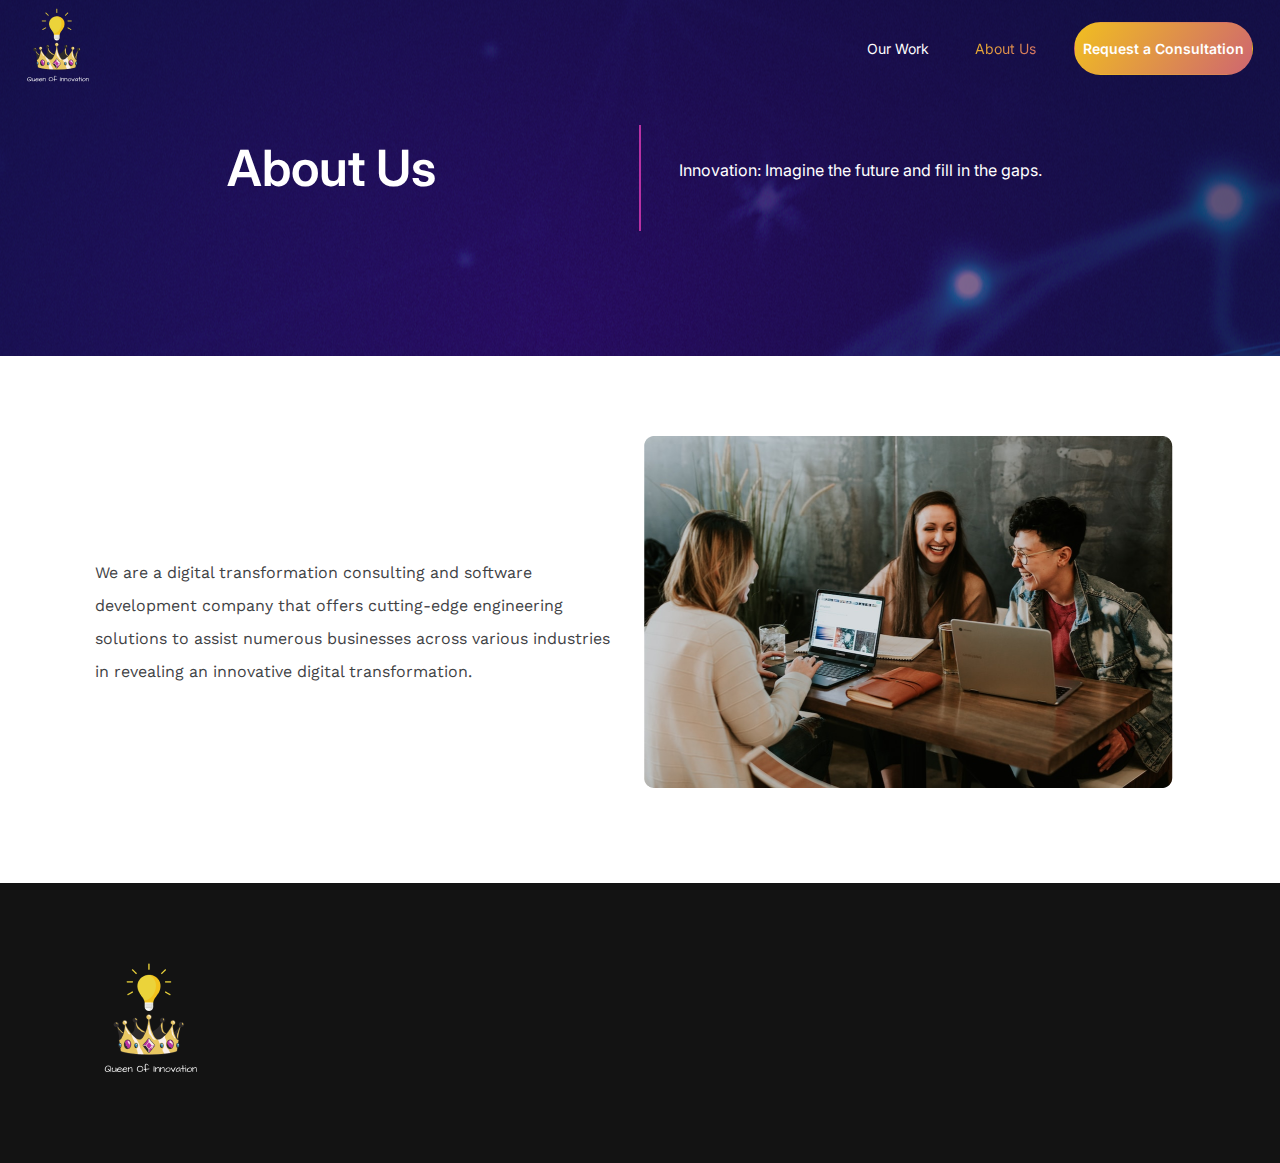
<file: about-us.html>
<!DOCTYPE html>
<html lang="en">
<head>
    <meta charset="UTF-8">
    <meta http-equiv="X-UA-Compatible" content="IE=edge">
    <meta name="viewport" content="width=device-width, initial-scale=1.0">
    <title>About Us - Queen of innovation</title>

    <meta property="og:type" content="website">
    <meta property="og:title" content="About Us - Queen of innovation">
    <meta property="og:description" content="Amet ullamcorper viverra nulla commodo risus, turpis feugiat tristique. Ut pulvinar ipsum nec non viverra turpi. Are you a hospitality professional looking for your next opportunity? As a largest and only national hospitality.">
    <meta property="og:image" content="assets/images/logo.png">
    
    
    
    <link rel="shortcut icon" type="image/x-icon" href="assets/images/logo.png">
    <!-- Place favicon.ico in the root directory -->

    <!-- CSS here -->
    <link rel="stylesheet" href="assets/css/bootstrap.min.css">
    <link rel="stylesheet" href="assets/css/font-awesome.min.css">
    <link rel="stylesheet" href="assets/css/owl.carousel.min.css">
    <link rel="stylesheet" href="assets/css/owl.theme.default.min.css">

    <!-- Theme CSS -->
    <link rel="stylesheet" href="assets/css/style.css">

</head>
<body>
    <!-- Header -->
    <header class="site-header">
        <nav class="navbar navbar-expand-sm p-0">
            <div class="container-fluid">
                <a class="navbar-brand" href="index2.html">
                    <img src="assets/images/logo.png" class="img-fluid" alt="Logo">
                </a>
                <button class="navbar-toggler d-lg-none" type="button" data-bs-toggle="collapse" data-bs-target="#collapsibleNavId" aria-controls="collapsibleNavId"
                    aria-expanded="false" aria-label="Toggle navigation">
                    <span class="navbar-toggler-icon"></span>
                </button>
                <div class="collapse navbar-collapse justify-content-end" id="collapsibleNavId">
                    <ul class="navbar-nav align-items-center">
                        <li class="nav-item">
                            <a class="nav-link" href="our-work.html">Our Work</a>
                        </li>
                        <li class="nav-item">
                            <a class="nav-link active" href="about-us.html">About Us</a>
                        </li>
                        
                        <li class="nav-item">
                            <a class="nav-link btn btn-theme1" href="request-consultation.html">Request a Consultation</a>
                        </li>
                    </ul>
                </div>
            </div>
        </nav>
    </header>
    <!-- / Header -->

    
    <!-- Hero -->
    <section class="hero pb-sm-75">
        <div class="container">
            <div class="row justify-content-center align-items-center g-2">
                <div class="col">
                    <div class="hero-heading">
                        <h1 class="mpg">About Us</h1>
                    </div>
                </div>
                <div class="col-12 col-md-1"><div class="divider-1"></div></div>
                <div class="col">
                    <div class="hero-content">
                        <p>Innovation: Imagine the future and fill in the gaps.</p>
                    </div>
                </div>
            </div>
            
        </div>
    </section>
    <!-- / Hero -->



    <section class="section-4">
        <div class="container">
            <div class="row justify-content-center align-items-center g-2">
                
                <div class="col-12 col-sm-6 order-md-1">
                    <div class="service-img">
                        <img src="assets/images/about-img.png" alt="image" class="img-fluid" >
                    </div>
                </div>
                <div class="col-12 col-sm-6">
                    <div class="content-al">
                        <div class="content-al-inner">
                            <p>
                                We are a digital transformation consulting and software development company that offers cutting-edge engineering solutions to assist numerous businesses across various industries in revealing an innovative digital transformation.
                            </p>
                        </div>
                    </div>
                </div>
            </div>
        </div>
    </section>



    <!-- Footer -->
    <footer class="site-footer">
        <div class="container">
                <div class="row medium-gap">
                    <div class="col-xl-3 col-sm-6">
                        <div class="footer-widget wow fadeInUp delay-0-2s animated" style="visibility: visible; animation-name: fadeInUp;">
                            <div class="footer-logo mb-30">
                                <a href="index2.html"><img src="assets/images/footer-logo.png" alt="Footer Logo"></a>
                            </div>
                        </div>
                    </div>
                </div>
        </div>

    </footer>

    <!-- / Footer -->
    
    <script src="assets/js/jquery-3.6.4.min.js"></script>
    <script src="assets/js/bootstrap.min.js"></script>
    <script src="assets/js/owl.carousel.min.js"></script>
    <script src="assets/js/script.js"></script>
</body>
</html>
</file>
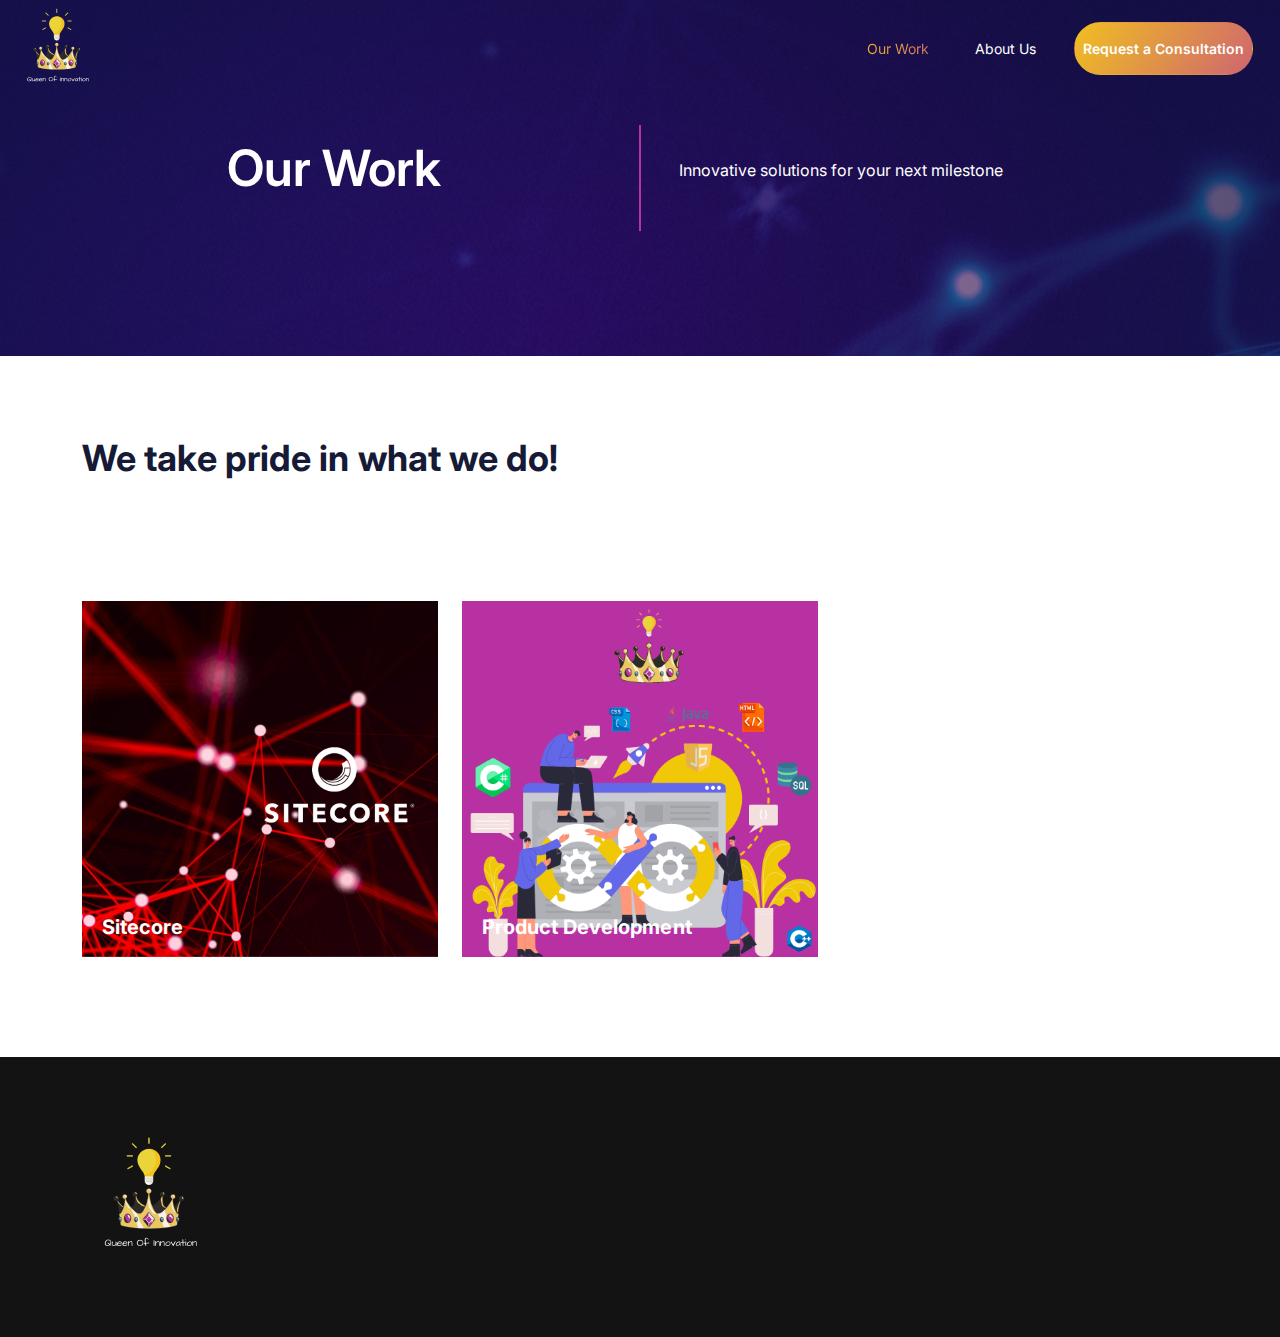
<file: our-work.html>
<!DOCTYPE html>
<html lang="en">
<head>
    <meta charset="UTF-8">
    <meta http-equiv="X-UA-Compatible" content="IE=edge">
    <meta name="viewport" content="width=device-width, initial-scale=1.0">
    <title>Our Work - Queen of innovation</title>

    <meta property="og:type" content="website">
    <meta property="og:title" content="Our Work - Queen of innovation">
    <meta property="og:description" content="Innovative solutions for your next milestone">
    <meta property="og:image" content="assets/images/logo.png">
    
    
    
    <link rel="shortcut icon" type="image/x-icon" href="assets/images/logo.png">
    <!-- Place favicon.ico in the root directory -->

    <!-- CSS here -->
    <link rel="stylesheet" href="assets/css/bootstrap.min.css">
    <link rel="stylesheet" href="assets/css/font-awesome.min.css">
    <link rel="stylesheet" href="assets/css/owl.carousel.min.css">
    <link rel="stylesheet" href="assets/css/owl.theme.default.min.css">

    <!-- Theme CSS -->
    <link rel="stylesheet" href="assets/css/style.css">

</head>
<body>
    <!-- Header -->
    <header class="site-header">
        <nav class="navbar navbar-expand-sm p-0">
            <div class="container-fluid">
                <a class="navbar-brand" href="index2.html">
                    <img src="assets/images/logo.png" class="img-fluid" alt="Logo">
                </a>
                <button class="navbar-toggler d-lg-none" type="button" data-bs-toggle="collapse" data-bs-target="#collapsibleNavId" aria-controls="collapsibleNavId"
                    aria-expanded="false" aria-label="Toggle navigation">
                    <span class="navbar-toggler-icon"></span>
                </button>
                <div class="collapse navbar-collapse justify-content-end" id="collapsibleNavId">
                    <ul class="navbar-nav align-items-center">

                        <li class="nav-item">
                            <a class="nav-link active" href="our-work.html">Our Work</a>
                        </li>
                        <li class="nav-item">
                            <a class="nav-link" href="about-us.html">About Us</a>
                        </li>

                        
                        <li class="nav-item">
                            <a class="nav-link btn btn-theme1" href="request-consultation.html">Request a Consultation</a>
                        </li>
                    </ul>
                </div>
            </div>
        </nav>
    </header>
    <!-- / Header -->

    
    <!-- Hero -->
    <section class="hero pb-sm-75">
        <div class="container">
            <div class="row justify-content-center align-items-center g-2">
                <div class="col">
                    <div class="hero-heading">
                        <h1 class="mpg">Our Work</h1>
                        <!-- <a href="#!" class="btn btn-theme d-none d-md-inline">Call to Action</a> -->
                    </div>
                </div>
                <div class="col-12 col-md-1"><div class="divider-1"></div></div>
                <div class="col">
                    <div class="hero-content">
                        <p>Innovative solutions for your next milestone</p>
                    </div>
                </div>

            </div>
            
        </div>
    </section>
    <!-- / Hero -->



    <section class="section-4">
        <div class="container">
            <div class="row align-items-center g-2">
                <div class="col-12">
                    <div class="section-title2">
                        <h3>We take pride in what we do!</h3>
                        <p>
                        </p>
                    </div>
                </div>
            </div>
            <div class="row mt-105">
                <div class="col-12 col-md-6 col-lg-4">
                    <div class="work-item">
                        <div class="inner-box">
                            <img alt="" src="assets/images/square-sitecore-blog.png" />

                            <div class="overlay">
                                <div class="content">
                                    <h6>Sitecore</h6>
                                    <p>
                                       Witness Sitecore's strength. Queen of Innovation has collaborated with numerous Sitecore clients across a variety of sectors, including travel and healthcare.Site migrations, website redesigns, the architecture of current Sitecore solutions, and the development of new features for the Sitecore system are all part of the Sitecore work in which Queen of Innovation has been involved in.
                                    </p>
                                </div>
                            </div>
                        </div>
                    </div>
                </div>
                
                <div class="col-12 col-md-6 col-lg-4">
                    <div class="work-item active tdn">
                        <div class="inner-box">
                            <img alt="" src="assets/images/work-2.png" />

                            <div class="overlay">
                                <div class="content">
                                    <h6>Product Development</h6>
                                    <p>
                                       Experience the epitome of excellence in software product development with Queen of Innovation. Our  team is proficient in a wide range of languages, including C#, Python, Java, C++, Golang, Perl, HTML, CSS, and JavaScript(Vue.js, React. js, Knockout.js). We have the expertise to deliver exceptional results.
                                    </p>
                                </div>
                            </div>
                        </div>
                    </div>
                </div>
                
                <!-- <div class="col-12 col-md-6 col-lg-4">
                    <div class="work-item">
                        <div class="inner-box">
                            <img alt="" src="assets/images/work-3.png" />

                            <div class="overlay">
                                <div class="content">
                                    <h6>Alexa Skill for Arsenal Resources</h6>
                                    <p>Experience a new era of IT support with our groundbreaking Alexa skill. Designed exclusively for Arsenal Resources, it leverages Amazon's free tier server for cost-efficiency and enhanced cybersecurity. From SQL scripts to Python automation, our solutions optimize data extraction and secure storage. 
                                    </p>
                                </div>
                            </div>
                        </div>
                    </div>
                </div> -->
                
                <!-- <div class="col-12 col-md-6 col-lg-4">
                    <div class="work-item">
                        <div class="inner-box">
                            <img alt="" src="assets/images/work-4.png" />

                            <div class="overlay">
                                <div class="content">
                                    <h6>Project Title 4</h6>
                                    <p>
                                        Mumblecore shabby chic prism four loko af readymade. Kickstarter narwhal vaporware, literally tofu chia 90's.
                                    </p>
                                    <a href="#!" class="btn btn-theme">Read More</a>
                                </div>
                            </div>
                        </div>
                    </div>
                </div> -->
<!--                 
                <div class="col-12 col-md-6 col-lg-4">
                    <div class="work-item">
                        <div class="inner-box">
                            <img alt="" src="assets/images/work-5.png" />

                            <div class="overlay">
                                <div class="content">
                                    <h6>Project Title 5</h6>
                                    <p>
                                        Mumblecore shabby chic prism four loko af readymade. Kickstarter narwhal vaporware, literally tofu chia 90's.
                                    </p>
                                    <a href="#!" class="btn btn-theme">Read More</a>
                                </div>
                            </div>
                        </div>
                    </div>
                </div> -->
                
                <!-- <div class="col-12 col-md-6 col-lg-4">
                    <div class="work-item">
                        <div class="inner-box">
                            <img alt="" src="assets/images/work-6.png" />

                            <div class="overlay">
                                <div class="content">
                                    <h6>Project Title 6</h6>
                                    <p>
                                        Mumblecore shabby chic prism four loko af readymade. Kickstarter narwhal vaporware, literally tofu chia 90's.
                                    </p>
                                    <a href="#!" class="btn btn-theme">Read More</a>
                                </div>
                            </div>
                        </div>
                    </div> -->
                </div>
            </div>
        </div>
    </section>


<!-- Testimonial -->
    <!-- Testimonial -->
    
   
    <!-- Call to Action -->
    <!-- <section class="call-to-action">
        <div class="call-to-action-inner">
            <h4>Let us help you dictum eget tempus eu.</h4>
            <p>Eu porttitor scelerisque eu commodo fermentum magnis eu.i.</p>
             <a href="#!" class="btn btn-theme">Call to Action</a>
        </div>
    </section> -->
    <!-- / Call to Action -->


    <!-- Footer -->
    <footer class="site-footer">
        <div class="container">
                <div class="row medium-gap">
                    <div class="col-xl-3 col-sm-6">
                        <div class="footer-widget wow fadeInUp delay-0-2s animated" style="visibility: visible; animation-name: fadeInUp;">
                            <div class="footer-logo mb-30">
                                <a href="index2.html"><img src="assets/images/footer-logo.png" alt="Footer Logo"></a>
                            </div>
                        </div>
                    </div>
                    
                   <!--  <div class="col-xl-9">
                        <div class="row">
                            <div class="col-md-3 col-6 col-small">
                                <div class="footer-widget widget_nav_menu wow fadeInUp delay-0-3s animated" style="visibility: visible; animation-name: fadeInUp;">
                                    <h4 class="footer-title">Section Header</h4>
                                    
                                    <ul class="list-style-two">
                                        <li><a href="#!">Gochujang banjo</a></li>
                                        <li><a href="#!">Artisan health goth</a></li>
                                        <li><a href="#!">Meditation offal pour</a></li>
                                        <li><a href="#!">Over air plant</a></li>
                                        <li><a href="#!">Meditation offal pour</a></li>
                                        <li><a href="#!">Over air plant</a></li>
                                    </ul>
                                </div>
                            </div>
                            <div class="col-md-3 col-6 col-small">
                                <div class="footer-widget widget_nav_menu wow fadeInUp delay-0-4s animated" style="visibility: visible; animation-name: fadeInUp;">
                                    <h4 class="footer-title">Section Header</h4>
                                    <ul class="list-style-two">
                                        <li><a href="#!">Gochujang banjo</a></li>
                                        <li><a href="#!">Artisan health goth</a></li>
                                        <li><a href="#!">Meditation offal pour</a></li>
                                        <li><a href="#!">Over air plant</a></li>
                                    </ul>
                                </div>
                            </div>
                            <div class="col-md-3 col-6 col-small">
                                <div class="footer-widget widget_nav_menu wow fadeInUp delay-0-5s animated" style="visibility: visible; animation-name: fadeInUp;">
                                    <h4 class="footer-title">Section Header</h4>
                                    <ul class="list-style-two">
                                        <li><a href="#!">Gochujang banjo</a></li>
                                        <li><a href="#!">Artisan health goth</a></li>
                                        <li><a href="#!">Meditation offal pour</a></li>
                                        <li><a href="#!">Over air plant</a></li>
                                    </ul>
                                </div>
                            </div>
                            <div class="col-md-3 col-6 col-small">
                                <div class="footer-widget widget_nav_menu wow fadeInUp delay-0-5s animated" style="visibility: visible; animation-name: fadeInUp;">
                                    <h4 class="footer-title">Section Header</h4>
                                    <ul class="list-style-two">
                                        <li><a href="#!">Gochujang banjo</a></li>
                                        <li><a href="#!">Artisan health goth</a></li>
                                    </ul>
                                </div>
                            </div>
                        </div>
                    </div>
                </div> -->
            </div>

           
    </footer>
     <div class="footer-bottom">
        <div class="container">
            <div class="row">
                <div class="col">
<!--                     <ul class="social-icons">
                        <li>
                            <a href="#!">
                                <i class="fab fa-facebook"></i>
                            </a>
                        </li>
                        <li>
                            <a href="#!">
                                <i class="fab fa-github"></i>
                            </a>
                        </li>
                        <li>
                            <a href="#!">
                                <i class="fab fa-linkedin"></i>
                            </a>
                        </li> -->

                    </ul>
                </div>
            </div>
        </div>
    </div>
    <!-- / Footer -->
    
    <script src="assets/js/jquery-3.6.4.min.js"></script>
    <script src="assets/js/bootstrap.min.js"></script>
    <script src="assets/js/owl.carousel.min.js"></script>
    <script src="assets/js/script.js"></script>
</body>
</html>
</file>
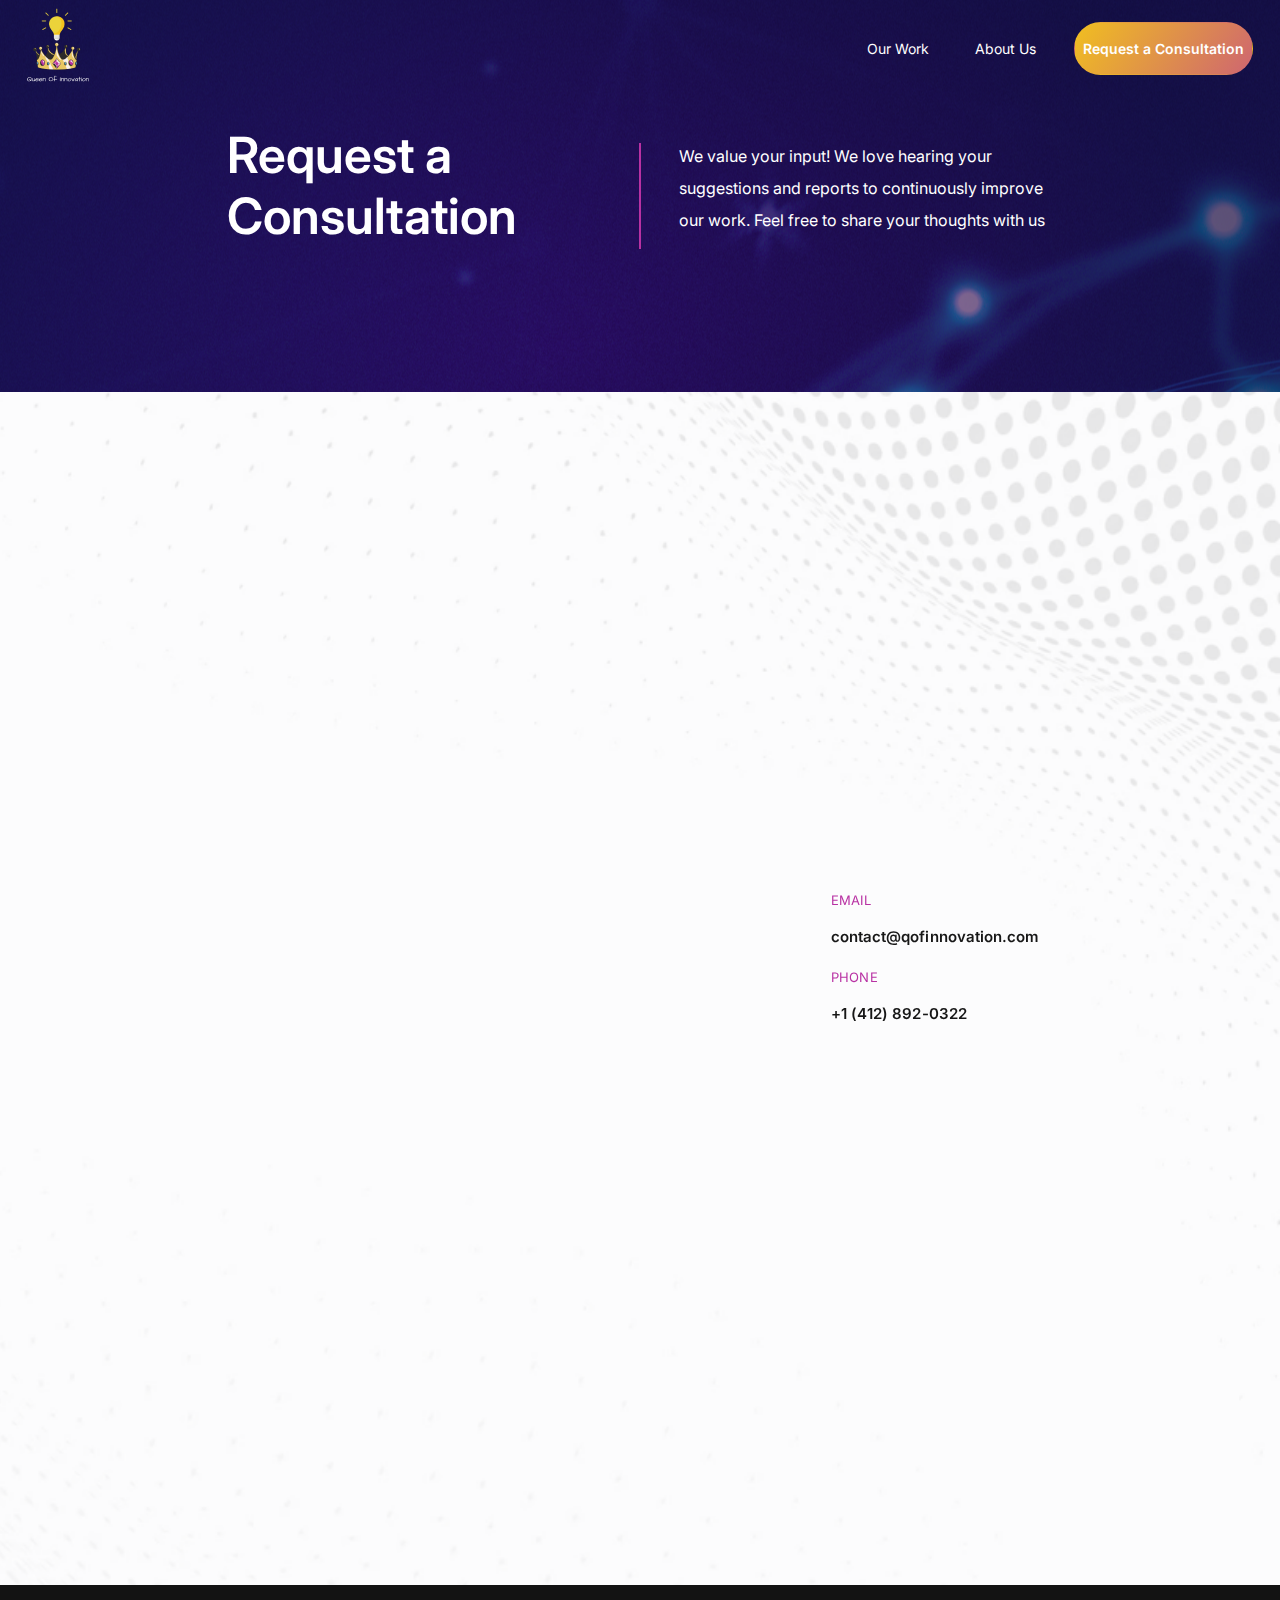
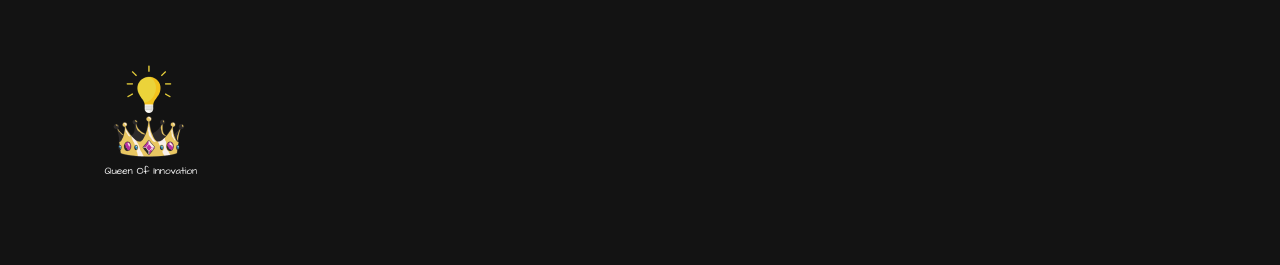
<file: request-consultation.html>
<!DOCTYPE html>
<html lang="en">
<head>
    <meta charset="UTF-8">
    <meta http-equiv="X-UA-Compatible" content="IE=edge">
    <meta name="viewport" content="width=device-width, initial-scale=1.0">
    <title>Request a Consultation - Queen of innovation</title>

    <meta property="og:type" content="website">
    <meta property="og:title" content="Request a Consultation - Queen of innovation">
    <meta property="og:description" content="Amet ullamcorper viverra nulla commodo risus, turpis feugiat tristique. Ut pulvinar ipsum nec non viverra turpi. Are you a hospitality professional looking for your next opportunity? As a largest and only national hospitality.">
    <meta property="og:image" content="assets/images/logo.png">
    
    
    
    <link rel="shortcut icon" type="image/x-icon" href="assets/images/logo.png">
    <!-- Place favicon.ico in the root directory -->

    <!-- CSS here -->
    <link rel="stylesheet" href="assets/css/bootstrap.min.css">
    <link rel="stylesheet" href="assets/css/font-awesome.min.css">
    <link rel="stylesheet" href="assets/css/owl.carousel.min.css">
    <link rel="stylesheet" href="assets/css/owl.theme.default.min.css">

    <!-- Theme CSS -->
    <link rel="stylesheet" href="assets/css/style.css">

</head>
<body>
    <!-- Header -->
    <header class="site-header">
        <nav class="navbar navbar-expand-sm p-0">
            <div class="container-fluid">
                <a class="navbar-brand" href="index2.html">
                    <img src="assets/images/logo.png" class="img-fluid" alt="Logo">
                </a>
                <button class="navbar-toggler d-lg-none" type="button" data-bs-toggle="collapse" data-bs-target="#collapsibleNavId" aria-controls="collapsibleNavId"
                    aria-expanded="false" aria-label="Toggle navigation">
                    <span class="navbar-toggler-icon"></span>
                </button>
                <div class="collapse navbar-collapse justify-content-end" id="collapsibleNavId">
                    <ul class="navbar-nav align-items-center">
                       
                        <li class="nav-item">
                            <a class="nav-link" href="our-work.html">Our Work</a>
                        </li>
                        <li class="nav-item">
                            <a class="nav-link" href="about-us.html">About Us</a>
                        </li>
                    
                        
                        <li class="nav-item">
                            <a class="nav-link btn btn-theme1" href="request-consultation.html">Request a Consultation</a>
                        </li>
                    </ul>
                </div>
            </div>
        </nav>
    </header>
    <!-- / Header -->

    
    <!-- Hero -->
    <section class="hero pb-sm-75">
        <div class="container">
            <div class="row justify-content-center align-items-center g-2">
                <div class="col">
                    <div class="hero-heading">
                        <h1 class="mpg">Request a Consultation</h1>
                    </div>
                </div>
                <div class="col-12 col-md-1"><div class="divider-1"></div></div>
                <div class="col">
                    <div class="hero-content">
                        <p>We value your input! We love hearing your suggestions and reports to continuously improve our work. Feel free to share your thoughts with us</p>
                    </div>
                </div>

            </div>
            
        </div>
    </section>
    <!-- / Hero -->



    <section class="section-3 bg-1 bg-white pb-150">
        <div class="container">
            <div class="row justify-content-center align-items-center g-2">
                
                <div class="col-12 col-md-8">
                    <div class="section-title2">

<!--                             <form method="POST" action="send.php" id="contact-form">
                                <h3>Drop us a message!</h3>
                                <p class="mb-45">
                                    We love hearing from you and we’ll get back to you as soon as possible.
                                </p>
								<div class="alert alert-info" style="display:none;" id="message"></div>
                                <div class="row g-3">
                                    <div class="col-md-6">
                                        <label for="your-name" class="form-label">Your Name</label>
                                        <input type="text" class="form-control" id="your-name" name="name" required>
                                    </div>
                                    <div class="col-md-6">
                                        <label for="your-surname" class="form-label">Your Surname</label>
                                        <input type="text" class="form-control" id="your-surname" name="surname" required>
                                    </div>
                                    <div class="col-md-6">
                                        <label for="your-email" class="form-label">Your Email</label>
                                        <input type="email" class="form-control" id="your-email" name="email" required>
                                    </div>
                                    <div class="col-md-6">
                                        <label for="your-subject" class="form-label">Your Subject</label>
                                        <input type="text" class="form-control" id="your-subject" name="subject">
                                    </div>
                                    <div class="col-12">
                                        <label for="your-message" class="form-label">Your Message</label>
                                        <textarea class="form-control" id="your-message" name="message" rows="5" required></textarea>
                                    </div>
                                    <div class="col-12">
                                        <div class="row">
                                        <div class="col-md-6">
                                            <button class="btn btn-theme" id="send">Send Message</button>
                                        </div>
                                        </div>
                                    </div>
                                </div>
                            </form> -->
                        <iframe src="https://docs.google.com/forms/d/e/1FAIpQLSfLzVnAQoz15tzSxFRZXLVyV92z7xaj5-5BVi7SrKnTz8pZSA/viewform?embedded=true" width="640" height="956" frameborder="0" marginheight="0" marginwidth="0">Loading…</iframe>
                    </div>
                </div>
                
                <div class="col-12 col-md-4">
                    <div class="contact-sidebar">
                            
                            <ul class="contact-details">
                                <li>
                                    <span>EMAIL</span>
                                    <strong>contact@qofinnovation.com</strong>
                                </li>
                                <li>
                                    <span>PHONE</span>
                                    <strong>+1 (412) 892-0322</strong>
                                </li>
                            </ul>

                        </div>
                    </div>
                </div>
            </div>
        </div>
    </section>

        <footer class="site-footer">
        <div class="container">
                <div class="row medium-gap">
                    <div class="col-xl-3 col-sm-6">
                        <div class="footer-widget wow fadeInUp delay-0-2s animated" style="visibility: visible; animation-name: fadeInUp;">
                            <div class="footer-logo mb-30">
                                <a href="index2.html"><img src="assets/images/footer-logo.png" alt="Footer Logo"></a>
                            </div>
                        </div>
                    </div>
                </div>
        </div>

    </footer>
    
    <script src="assets/js/jquery-3.6.4.min.js"></script>
    <script src="assets/js/bootstrap.min.js"></script>
    <script src="assets/js/owl.carousel.min.js"></script>
    <script src="assets/js/script.js"></script>
	
	
	<script>
		$(document).ready(function() {
		  // Listen for the submit event on the form
		  $('#contact-form').on('submit', function(event) {
			// Prevent the default form submission
			event.preventDefault();
			  
			  $("#send").html("Sending...");
			  $("#send").attr("disabled","true");

			// Get the form data
			var formData = $(this).serialize();

			// Send the form data using AJAX post request
			$.ajax({
			  url: 'send.php', // The server-side script to handle form submission
			  method: 'POST',
			  data: formData,
			  success: function(response) {
				// Handle successful response from server
				 $("#message").html('Successfully Submited').show().fadeOut(5500);
				  
				  
			  $("#send").html("Send Message");
			  $("#send").attr("disabled", false);
			  },
			  error: function(xhr, status, error) {
				// Handle errors from server
				$("#message").html('Error submitting form: ' + error).show().fadeOut(5500);
				  
				  
			  $("#send").html("Send Message");
			  $("#send").attr("disabled", false);
			  }
			});
		  });
		});

	</script>

	
	
</body>
</html>
</file>
<file: assets/css/style.css>
@import url("https://fonts.googleapis.com/css2?family=Fredoka&family=Inter&family=Source+Sans+Pro&family=Work+Sans&display=swap");

:root {
  --primary-color: #f2c21d;
  --secondary-color: #b92ea3;
  --font-1: "Fredoka";
  --font-2: "Inter";
  --font-3: "Source Sans Pro";
  --font-4: "Work Sans";
}

body {
  font-size: 14px;
  font-family: var(--font-4);
  font-style: normal;
  font-weight: 400;
  font-size: 16px;
  line-height: 24px;
}

.btn-theme {
  background: linear-gradient(
    124.03deg,
    var(--primary-color) -3.63%,
    var(--secondary-color) 162.58%
  );
  border-radius: 100px;
  color: #f2f2f2;
  padding: 17px 30px;
  font-family: var(--font-2);
  font-style: normal;
  font-weight: 600;
  font-size: 14px;
  line-height: 17px;
}

.btn-theme1 {
  background: linear-gradient(
    124.03deg,
    var(--primary-color) -3.63%,
    var(--secondary-color) 162.58%
  );
  border-radius: 100px;
  color: #f2f2f2;
  padding: 17px 30px;
  font-family: var(--font-2);
  font-style: normal;
  font-weight: 600;
  font-size: 14px;
  line-height: 17px;
}

.site-header {
  position: absolute;
  width: 100%;
}

.site-header .nav-item {
  margin-left: 15px;
  margin-right: 15px;
}

.site-header .nav-item .nav-link {
  font-family: var(--font-2);
  font-size: 14px;
  line-height: 17px;
  color: #ffffff;
}

.site-header .nav-item .nav-link.active {
  background: linear-gradient(
    124.03deg,
    var(--primary-color) -3.63%,
    var(--secondary-color) 162.58%
  );
  -webkit-background-clip: text;
  -webkit-text-fill-color: transparent;
  background-clip: text;
  text-fill-color: transparent;
}

.site-header .nav-item .nav-link.btn-theme {
  padding: 17px 30px;
}

.hero {
  background: url(../images/global-connections.png);
  background-size: cover;
  background-position: center;
  background-repeat: no-repeat;
  padding-top: 125px;
  padding-bottom: 125px;
  color: #fff;
}

@media screen and (max-width: 1300px) and (min-width: 900px) {
  .hero .container {
    max-width: 850px;
  }
}

@media screen and (max-width: 910px) and (min-width: 768px) {
  .glass-card-text {
    margin-top: 42px;
  }
}

@media screen and (min-width: 1301px) {
  .hero .container {
    max-width: 1000px;
  }
}

.hero-heading h1 {
  max-width: 371px;
  font-family: var(--font-2);
  font-weight: 600;
  font-size: 55px;
  line-height: 67px;
  letter-spacing: -0.06em;
}

.hero-heading h1.mpg {
  font-size: 50px;
  line-height: 61px;
  margin-bottom: 20px;
  letter-spacing: normal;
}

.divider-1 {
  width: 0px;
  height: 106px;
  border: 1px solid #b831a3;
  margin: auto;
}

.hero-content p {
  font-family: var(--font-2);
  font-style: normal;
  font-weight: 400;
  font-size: 16px;
  line-height: 32px;
}

.mt-30 {
  margin-top: 30px;
}

.mt-35 {
  margin-top: 35px;
}

.glass-card {
  padding: 25px;
  background: linear-gradient(
    176.81deg,
    rgba(130, 130, 130, 0.312) 12.97%,
    rgba(130, 130, 130, 0) 111.32%
  );
  border-radius: 10px;
  margin-bottom: 30px;
}

.glass-card:hover,
.glass-card.active {
  background: linear-gradient(
    132.03deg,
    rgba(184, 49, 163, 0.9) 52.69%,
    rgba(242, 194, 29, 0.9) 171.91%
  );
}

.glass-card .glass-card-inner .icon-box {
  width: 32px;
  height: 32px;
  background: #009cdd;
  border-radius: 50%;
  display: flex;
  justify-content: center;
  align-items: center;
}

.glass-card .glass-card-inner .icon-box i {
  font-weight: 300;
  font-size: 20px;
  line-height: 20px;
}

.glass-card .glass-card-inner h3 {
  font-weight: 600;
  font-size: 24px;
  line-height: 32px;
  margin-top: 8px;
  margin-bottom: 10px;
}

.glass-card .glass-card-inner p {
  margin-bottom: 20px;
}

.glass-card .btn-theme {
  padding: 10px 20px;
  font-weight: 400;
  font-size: 12px;
  line-height: 15px;
}

/* //section-card-simple */

.section-card-simple {
  padding-top: 90px;
  padding-bottom: 70px;
}

.heading-block {
  text-align: center;
}

.heading-block .heading {
  font-family: var(--font-2);
  font-weight: 700;
  font-size: 32px;
  line-height: 32px;
}

.heading-block .sub-heading {
  font-family: var(--font-2);
  font-weight: 500;
  font-size: 20px;
  line-height: 28px;
}

.card-simple {
  padding: 40px 10px;
}

.card-simple img {
  width: 100%;
  height: auto;
}

.card-simple .card-simple-inner {
  background: #fff;
  padding: 25px 10px;
  border-radius: 0px 0px 10px 10px;
}

.card-simple:hover,
.card-simple.active {
  filter: drop-shadow(17px 17px 30px rgba(102, 102, 102, 0.25));
}

.card-simple .card-simple-inner .heading {
  font-family: var(--font-2);
  font-weight: 600;
  font-size: 16px;
  line-height: 24px;
  color: #171717;
}

.card-simple .card-simple-inner p {
  font-weight: 400;
  font-size: 13px;
  line-height: 24px;
  color: #3f4245;
}

.card-simple .card-simple-inner .read-more {
  font-weight: 600;
  font-size: 16px;
  line-height: 24px;
  text-decoration-line: underline;
  color: #b831a3;
}

/* Section 3 and Section 4 */

.section-3,
.section-4 {
  padding-top: 79.5px;
  padding-bottom: 70px;
}

.bg-1 {
  background: url(../images/bg-1.png);
  background-repeat: no-repeat;
  background-size: cover;
  background-color: #f4f4f4;
  background-position: top right;
}

.content-al {
  max-width: 546px;
}

.content-al .content-al-inner {
  max-width: 520px;
  margin: auto;
}

.content-al .content-al-inner h2 {
  font-family: var(--font-2);
  font-style: normal;
  font-weight: 700;
  font-size: 42px;
  line-height: 47px;
  color: #171717;
}

.content-al .content-al-inner .sub-heading {
  font-family: var(--font-2);
  font-style: normal;
  font-weight: 500;
  font-size: 20px;
  line-height: 28px;
  color: #b831a3;
}

.content-al .content-al-inner p {
  font-family: var(--font-4);
  font-style: normal;
  font-weight: 400;
  font-size: 16px;
  line-height: 33px;
  color: #3f4245;
  margin-top: 27px;
  margin-bottom: 31px;
}

.features-box {
  max-width: 500px;
  padding: 20px;
  margin-bottom: 18px;
  background: #ffffff;
  box-shadow: 0px 4px 30px rgba(0, 0, 0, 0.05);
  border-radius: 20px;
  align-items: center;
  display: flex;
  margin: auto;
}

.features-box .circle-icon {
  width: 84px;
  height: 84px;
  background: #b831a3;
  border-radius: 100px;
  display: flex;
  justify-content: center;
  align-items: center;
}

.features-box .circle-icon.v2 {
  background: var(--primary-color);
}

.features-box .circle-icon.v3 {
  background: #59a2c6;
}

.features-box .circle-icon.v1 {
  background: #009cdd;
}

.features-box .circle-icon i {
  font-weight: 300;
  font-size: 40px;
  line-height: 40px;
  /* identical to box height */

  text-align: center;

  color: #ffffff;
}

.features-box .features-box-inner {
  margin-left: 20px;
  max-width: 356px;
}

.features-box .features-box-inner h4 {
  font-family: var(--font-4);
  font-style: normal;
  font-weight: 600;
  font-size: 20px;
  line-height: 32px;
  color: #171717;
  margin-bottom: 10px;
}

.features-box .features-box-inner p {
  font-family: var(--font-4);
  font-style: normal;
  font-weight: 400;
  font-size: 16px;
  line-height: 24px;
  /* or 150% */

  /* N1 */

  color: #171717;
}

/* testimonial */

/* Navigation arrows */
.owl-prev,
.owl-next {
  position: absolute;
  top: 50%;
  transform: translateY(-50%);
  color: var(--secondary-color) !important;
  font-size: 30px !important;
  width: 40px;
  height: 40px;
  border-radius: 50%;
  background-color: #fff !important;
  border: 1px solid #ffffff !important;
  box-shadow: 0px 2px 5px #f4eae1 !important;
  padding: 10px;
  font-size: 24px;
  border-radius: 50%;
  border: none;
  outline: none;
}

/* Hover state */
.owl-prev:hover,
.owl-next:hover {
  background-color: rgba(0, 0, 0, 0.7);
}

/* Disabled state */
.owl-prev.disabled,
.owl-next.disabled {
  opacity: 0.5;
  cursor: default;
}

/* Previous arrow */
.owl-prev {
  left: 0;
}

/* Next arrow */
.owl-next {
  right: 0;
}

.owl-carousel .owl-dots {
  display: flex;
  justify-content: center;
  margin-top: 70px;
}

.owl-carousel .owl-dot {
  width: 12px;
  height: 12px;
  border-radius: 50%;
  background: #d9d9d9 !important;
  margin: 0 5px;
  cursor: pointer;
}

.owl-carousel .owl-dot.active {
  background: linear-gradient(
    124.03deg,
    var(--primary-color) -3.63%,
    var(--secondary-color) 162.58%
  ) !important;
  transform: matrix(1, 0, 0, -1, 0, 0);
}

.testimonial {
  padding-top: 120px;
  padding-bottom: 47px;
  text-align: center;
  color: #fff;
  background: url(../images/testimonial-bg.png);
  background-size: cover;
}

.testimonial-item {
  max-width: 856px;
  text-align: center;
  margin: auto;
}

.testimonial-item p {
  font-family: var(--font-2);
  font-size: 18px;
  font-style: italic;
  line-height: 29px;
  margin-bottom: 40px;
}

.testimonial-item p::before {
  content: "\01F44D";
  position: absolute;
  top: 0;
  margin-left: -35px;
  font-family: "Font Awesome 6 Pro";
  font-size: 25px;
  padding: 2px;
  background: linear-gradient(
    124.03deg,
    var(--primary-color) -3.63%,
    var(--secondary-color) 162.58%
  );
  -webkit-background-clip: text;
  -webkit-text-fill-color: transparent;
}

.testimonial-item .testimonial-info {
  text-align: center;
}

.testimonial-item .testimonial-info .testimonial-name {
  font-family: var(--font-2);
  font-weight: 600;
  font-size: 18px;
  line-height: 24px;
  color: #b831a3;
}

.testimonial-item .testimonial-info span {
  font-family: var(--font-2);
  font-style: normal;
  font-weight: 400;
  font-size: 14px;
  line-height: 20px;
  color: #ffffff;
}

/*  */

.call-to-action {
  padding-top: 68px;
  padding-bottom: 46px;
  background: linear-gradient(
    132.03deg,
    #b831a3 52.69%,
    var(--primary-color) 171.91%
  );
  border-radius: 6px;
}

.call-to-action-inner {
  color: #fff;
  text-align: center;
}

.call-to-action-inner h4 {
  font-family: var(--font-2);
  font-style: normal;
  font-weight: 700;
  font-size: 36px;
  line-height: 44px;
  letter-spacing: 0.0025em;
}

.call-to-action-inner p {
  font-family: var(--font-2);
  font-style: normal;
  font-weight: 400;
  font-size: 18px;
  line-height: 29px;
  margin-bottom: 37px;
}

/* footer */

.site-footer {
  background: #131313;
  padding-top: 75px;
  padding-bottom: 75px;
}

.footer-widget .footer-title {
  font-family: var(--font-1);
  font-style: normal;
  font-weight: 600;
  font-size: 25px;
  line-height: 24px;

  background: linear-gradient(
    124.03deg,
    var(--primary-color) -3.63%,
    var(--secondary-color) 162.58%
  );
  -webkit-background-clip: text;
  -webkit-text-fill-color: transparent;
  background-clip: text;
  text-fill-color: transparent;

  margin-bottom: 24px;
}

.list-style-two {
  list-style: none;
  padding-left: 0;
}

.list-style-two li {
  margin-bottom: 10px;
}

.list-style-two li a {
  text-decoration: none;
  color: #fff;
  font-family: var(--font-3);
  font-style: normal;
  font-weight: 400;
  font-size: 14px;
  line-height: 10px;
}

.footer-bottom {
  background-color: #131313;
  margin-top: -25px;
  padding-bottom: 25px;
}

.footer-bottom .social-icons {
  list-style: none;
  display: flex;
  color: #fff;
  float: right;
}

.footer-bottom .social-icons li {
  margin-left: 13px;
}

.footer-bottom .social-icons li a {
  text-decoration: none;
}

.footer-bottom .social-icons li i {
  color: #fff;
}

.footer-bottom .social-icons li i.v2 {
  background-color: #fff;
  color: #131313;
  border-radius: 50%;
  padding: 2px;
}

.navbar-toggler {
  background: url(../images/menu-icon.png);
  background-size: contain;
  background-repeat: no-repeat;
  background-position: center;
  width: 24px;
  height: 18px;
}

/***** Section *****/
.section-5 {
  padding-top: 95px;
  padding-bottom: 95px;
}

.section-title {
  font-family: "Inter";
  font-style: normal;
  text-align: center;
  max-width: 540px;
  margin: auto;
  margin-bottom: 60px;
}

.section-title h3 {
  font-weight: 700;
  font-size: 32px;
  line-height: 32px;
  color: #171717;
}

.section-title p {
  font-weight: 500;
  font-size: 20px;
  line-height: 28px;
}

/***** End Section *****/

/***** Section *****/
/* section title 2 */
.section-title2 {
  max-width: 610px;
}

.section-title2 h3 {
  font-family: "Inter";
  font-style: normal;
  font-weight: 700;
  font-size: 36px;
  line-height: 44px;
  letter-spacing: 0.0025em;
  color: #151a36;
}

.section-title2 p {
  font-family: "Work Sans";
  font-style: normal;
  font-weight: 400;
  font-size: 16px;
  line-height: 24px;
  color: #171717;
}

/* // work item */

.mt-105 {
  margin-top: 105px;
}

.work-item {
  position: relative;
  margin-bottom: 30px;
}

.work-item .inner-box {
  position: relative;
  overflow: hidden;
}

.work-item .inner-box img {
  width: 100%;
}

@media screen and (max-width: 575px) {
  .tdn {
    display: none;
  }

  .work-item {
    margin-bottom: 100px;
  }

  .work-item .inner-box img {
    width: 100%;
    max-height: 290px;
    object-fit: cover;
  }

  .work-item .content h6 {
    /* Semibold/H6 */

    font-family: "Inter";
    font-style: normal;
    font-weight: 600;
    font-size: 25px;
    line-height: 30px;
    letter-spacing: 0.0025em;
    color: #171717;
    margin-top: 25px;
    margin-bottom: 25px;
  }

  .work-item .content p {
    font-family: "Inter";
    font-style: normal;
    font-weight: 400;
    font-size: 16px;
    line-height: 33px;
    letter-spacing: 0.0015em;
    color: #3f4245;
    margin-bottom: 25px;
  }

  .work-item .content .btn-theme {
    padding: 21px 75px;
    font-size: 14px;
    line-height: 17px;
  }
}

@media screen and (min-width: 576px) {
  .work-item .overlay {
    text-align: left;
    padding: 20px;
    position: absolute;
    text-align: center;
    left: 0px;
    bottom: 0px;
    width: 100%;
    height: 62px;
    transition: 0.5s cubic-bezier(0.4, 0, 1, 1);
  }

  .work-item:hover .overlay {
    display: flex;
    align-items: center;
    height: 100%;
    transition: 0.5s cubic-bezier(0.4, 0, 1, 1);
    background: linear-gradient(
      180deg,
      #b831a3 0%,
      rgba(0, 0, 0, 0.25) 197.29%
    );
    opacity: 1;
    visibility: visible;
  }

  .work-item .content {
    text-align: left;
  }

  .work-item .content h6 {
    font-family: "Inter";
    font-style: normal;
    font-weight: 700;
    font-size: 20px;
    line-height: 24px;
    letter-spacing: 0.0015em;

    /* white */

    color: #ffffff;
  }

  .work-item .content p {
    font-family: "Inter";
    font-style: normal;
    font-weight: 400;
    font-size: 16px;
    line-height: 33px;
    letter-spacing: 0.0015em;
    color: #ffffff;
    opacity: 0;
    visibility: hidden;
  }

  .work-item .content .btn-theme {
    padding: 10px 20px;
    opacity: 0;
    visibility: hidden;
  }

  .work-item:hover .content :is(h6, p, .btn-theme) {
    opacity: 1;
    visibility: visible;
  }
}

/***** End Section *****/

@media screen and (max-width: 767px) {
  .nav-link {
    padding: 1rem 1rem !important;
  }
  .navbar .navbar-nav {
    background: rgb(20 15 72);
    height: 269px;
  }
  .btn-theme1 {
    background: transparent;
    border-radius: 100px;
    color: #f2f2f2;
    /* padding: 17px 30px; */
    font-family: var(--font-2);
    font-style: normal;
    font-weight: 500;
    font-size: 14px;
    line-height: 17px;
  }
  .btn-theme1:hover {
    background: linear-gradient(
      124.03deg,
      var(--primary-color) -3.63%,
      var(--secondary-color) 162.58%
    );
  }

  .btn-theme {
    padding: 21px 66.5px;
  }

  .btn-theme.sm3 {
    padding: 17px 30px;
  }

  .pb-sm-75 {
    padding-bottom: 75px;
  }

  .divider-1 {
    width: 106px;
    height: 0;
  }

  .hero-heading {
    text-align: center;
  }

  .hero-heading h1 {
    margin: auto;
  }

  .hero-heading h1.mpg {
    font-size: 36px;
    line-height: 44px;
    margin-bottom: 15px;
    letter-spacing: 0.0025em;
  }

  .container,
  .container-fluid,
  .container-lg,
  .container-md,
  .container-sm,
  .container-xl,
  .container-xxl {
    padding-left: 20px;
    padding-right: 20px;
  }

  .section-card-simple .owl-carousel .owl-dots {
    margin-top: 10px;
    margin-bottom: 40px;
  }

  .navbar-brand img {
    width: 52px;
    height: 52px;
  }

  .hero {
    padding-top: 116px;
  }

  .hero-heading h1 {
    max-width: 323px;
    font-family: var(--font-2);
    font-style: normal;
    font-weight: 600;
    font-size: 36px;
    line-height: 44px;
    text-align: center;
    letter-spacing: 0.0025em;
  }

  .hero-content p {
    max-width: 323px;
    margin: auto;
    font-family: var(--font-2);
    font-style: normal;
    font-weight: 400;
    font-size: 13px;
    line-height: 24px;
    /* or 185% */

    text-align: center;
    letter-spacing: 0.004em;
  }

  .mt-30 {
    margin-top: 60px;
  }

  .glass-card {
    padding: 20px 10px;
  }

  .glass-card .glass-card-inner h3 {
    font-size: 21px;
    line-height: 25px;
  }

  .glass-card .glass-card-inner p {
    font-size: 13px;
    letter-spacing: 0.004em;
  }

  .glass-card .glass-card-inner .btn-theme {
    font-size: 12px;
    line-height: 15px;
  }

  .section-card-simple {
    padding-top: 50px;
    padding-bottom: 50px;
  }

  .heading-block .heading {
    font-size: 25px;
    line-height: 30px;
    text-align: center;
  }

  .heading-block .sub-heading {
    margin: auto;
    max-width: 323px;
    font-size: 17px;
    line-height: 21px;
    text-align: center;
    letter-spacing: 0.005em;
  }

  .bg-1 {
    background-image: url(../images/bg-1.png);
    background-repeat: no-repeat;
    background-size: auto;
  }

  .content-al .content-al-inner h2 {
    font-size: 25px;
    line-height: 30px;
  }

  .content-al .content-al-inner .sub-heading {
    font-size: 20px;
    line-height: 28px;
  }

  .content-al .content-al-inner p {
    font-size: 16px;
    line-height: 33px;
  }

  .section-3,
  .section-4 {
    padding-left: 10px;
    padding-right: 10px;
  }

  .features-box {
    justify-content: center;
  }

  .features-box .circle-icon {
    width: 95px;
    height: 95px;
    margin-bottom: 20px !important;
  }

  .features-box .circle-icon i {
    font-size: 50px;
    line-height: 50px;
  }

  .features-box .features-box-inner {
    margin-left: 0;
    max-width: 356px;
  }

  .features-box .features-box-inner h4 {
    font-size: 17px;
    line-height: 21px;
  }

  .features-box .features-box-inner p {
    font-size: 13px;
    line-height: 24px;
  }

  .features-box-lg-only {
    display: none;
  }

  .features-slide {
    margin-top: 65px;
  }

  /* test */

  .testimonial {
    padding-top: 82px;
    padding-bottom: 70px;
    text-align: center;
    color: #fff;
    background: url(../images/testimonial-bg.png);
    background-size: cover;
  }

  .owl-item .item {
    width: 81% !important;
    margin: 0 auto !important;
  }

  .testimonial-item {
    max-width: 343px;
    text-align: center;
    margin: auto;
  }

  .testimonial-item p {
    font-size: 17px;
    line-height: 21px;
  }

  .testimonial-item .testimonial-info .testimonial-name {
    font-size: 18px;
    line-height: 24px;
  }

  .testimonial-item .testimonial-info span {
    font-size: 14px;
    line-height: 20px;
  }

  /*  */

  .call-to-action {
    padding-top: 68px;
    padding-bottom: 54px;
  }

  .call-to-action-inner {
    color: #fff;
    text-align: center;
    max-width: 363px;
    margin: auto;
  }

  .call-to-action-inner h4 {
    font-family: var(--font-2);
    font-style: normal;
    font-weight: 700;
    font-size: 33px;
    line-height: 44px;
    text-align: center;
    letter-spacing: 0.0025em;
  }

  .call-to-action-inner p {
    font-family: var(--font-2);
    font-style: normal;
    font-weight: 400;
    font-size: 21px;
    line-height: 29px;
    /* or 161% */

    text-align: center;
  }

  .footer-logo img {
    width: 113px;
    height: 113px;
    margin-bottom: 25px;
  }

  .navbar .navbar-nav {
    background: rgb(20 15 72);
  }

  .site-header .nav-item .nav-link.btn-theme {
    padding: 14px 26px;
  }

  .site-header .nav-item .nav-link {
    font-size: 12px;
  }

  .map {
    order: 2;
  }

  .contact-details {
    order: 1;
  }
}

/***** medium devices Section *****/
@media screen and (min-width: 768px) {
  .features-slide {
    display: none !important;
  }

  .pb-150 {
    padding-bottom: 150px;
  }
}

/***** End medium devices  *****/

/* // custon medium devices */
@media screen and (max-width: 900px) and (min-width: 768px) {
  .hero-heading h1 {
    font-size: 50px;
  }

  .site-header .nav-item .nav-link.btn-theme {
    padding: 15px 26px;
  }

  .site-header .nav-item .nav-link {
    font-size: 12px;
  }
}

/***** Service Section *****/
.service-img {
  margin-bottom: 25px;
}

/***** End Service  *****/

.mb-45 {
  margin-bottom: 45px;
}

/***** Section *****/
.contact-sidebar {
  display: grid;
}

.contact-details {
  list-style: none;
  margin-top: 40px;
  padding-left: 0;
}

.contact-details li {
  margin-bottom: 19px;
}

.contact-details li span {
  font-family: "Inter";
  font-style: normal;
  font-weight: 400;
  font-size: 13px;
  line-height: 24px;
  /* identical to box height, or 185% */

  letter-spacing: 0.004em;

  /* P2 */

  color: #b831a3;
}

.contact-details li strong {
  display: block;
  padding-top: 16px;

  /* Semibold/Subtitle 2 */

  font-family: "Inter";
  font-style: normal;
  font-weight: 600;
  font-size: 15px;
  line-height: 18px;
  letter-spacing: 0.001em;

  /* N1 */

  color: #171717;
}

/***** End Section *****/

/***** Section *****/

.filter-form :is(select, input) {
  padding: 12px 24px;
}

.filter-form select {
  min-width: 211px;
}

.filter-form input {
  min-width: 307px;
}

.page-link-item {
  padding: 9px 11px;
  border-radius: 0;
  text-decoration: none;
  font-family: "Inter";
  font-style: normal;
  font-weight: 400;
  font-size: 16px;
  line-height: 20px;
  /* identical to box height, or 125% */

  text-align: center;

  /* black */

  color: #000000;
  border: 1px solid #000000;
  width: 32px;
  height: 32px;
  margin-left: 3px;
  margin-right: 3px;
}

.page-link-item.disabled {
  background-color: #ccc;
  border-color: #ccc;
}

.page-link-item.active {
  background-color: #000000;
  color: #fff;
}

/***** End Section *****/

/***** Section *****/

.back-to-articles-container {
  margin-bottom: 19px;
}

.back-to-articles {
  font-family: "Open Sauce Sans";
  font-style: normal;
  font-weight: 400;
  font-size: 16px;
  line-height: 26px;
  /* identical to box height, or 162% */

  text-decoration: none;
  /* Primary/Primary 2 */

  color: #ec3c80;
}

.blog-title {
  max-width: 873px;
}

.blog-title h1 {
  /* Semibold/H3 */

  font-family: "Inter";
  font-style: normal;
  font-weight: 600;
  font-size: 50px;
  line-height: 61px;

  /* Neutral/Neutral 1 */

  color: #1c0500;
  margin-bottom: 20px;
}

.blog-title p {
  /* Regular/H6 */

  font-family: "Inter";
  font-style: normal;
  font-weight: 400;
  font-size: 20px;
  line-height: 24px;
  letter-spacing: 0.0015em;
  margin-bottom: 20px;

  /* N1 */

  color: #171717;
}

.author {
  display: flex;
  align-items: center;
}

.author .author-img img {
  width: 35px;
  height: 35px;
}

.author .author-details {
  margin-left: 10px;
}

.author .author-details h6 {
  /* Semibold/Body 2 */

  font-family: "Inter";
  font-style: normal;
  font-weight: 600;
  font-size: 15px;
  line-height: 18px;
  display: flex;
  align-items: center;
  letter-spacing: 0.0025em;

  /* Neutral/Neutral 1 */

  color: #1c0500;
}

.author .author-details p {
  font-family: "Inter";
  font-style: normal;
  font-weight: 600;
  font-size: 10px;
  line-height: 12px;
  text-align: right;
  letter-spacing: 0.015em;
  text-transform: uppercase;

  /* N2 */

  color: #3f4245;
}

.blog-details {
  border-top: 1px solid #e5e6e2;
  padding-top: 62px;
  margin-top: 20px;
}

/***** End Section *****/
</file>
